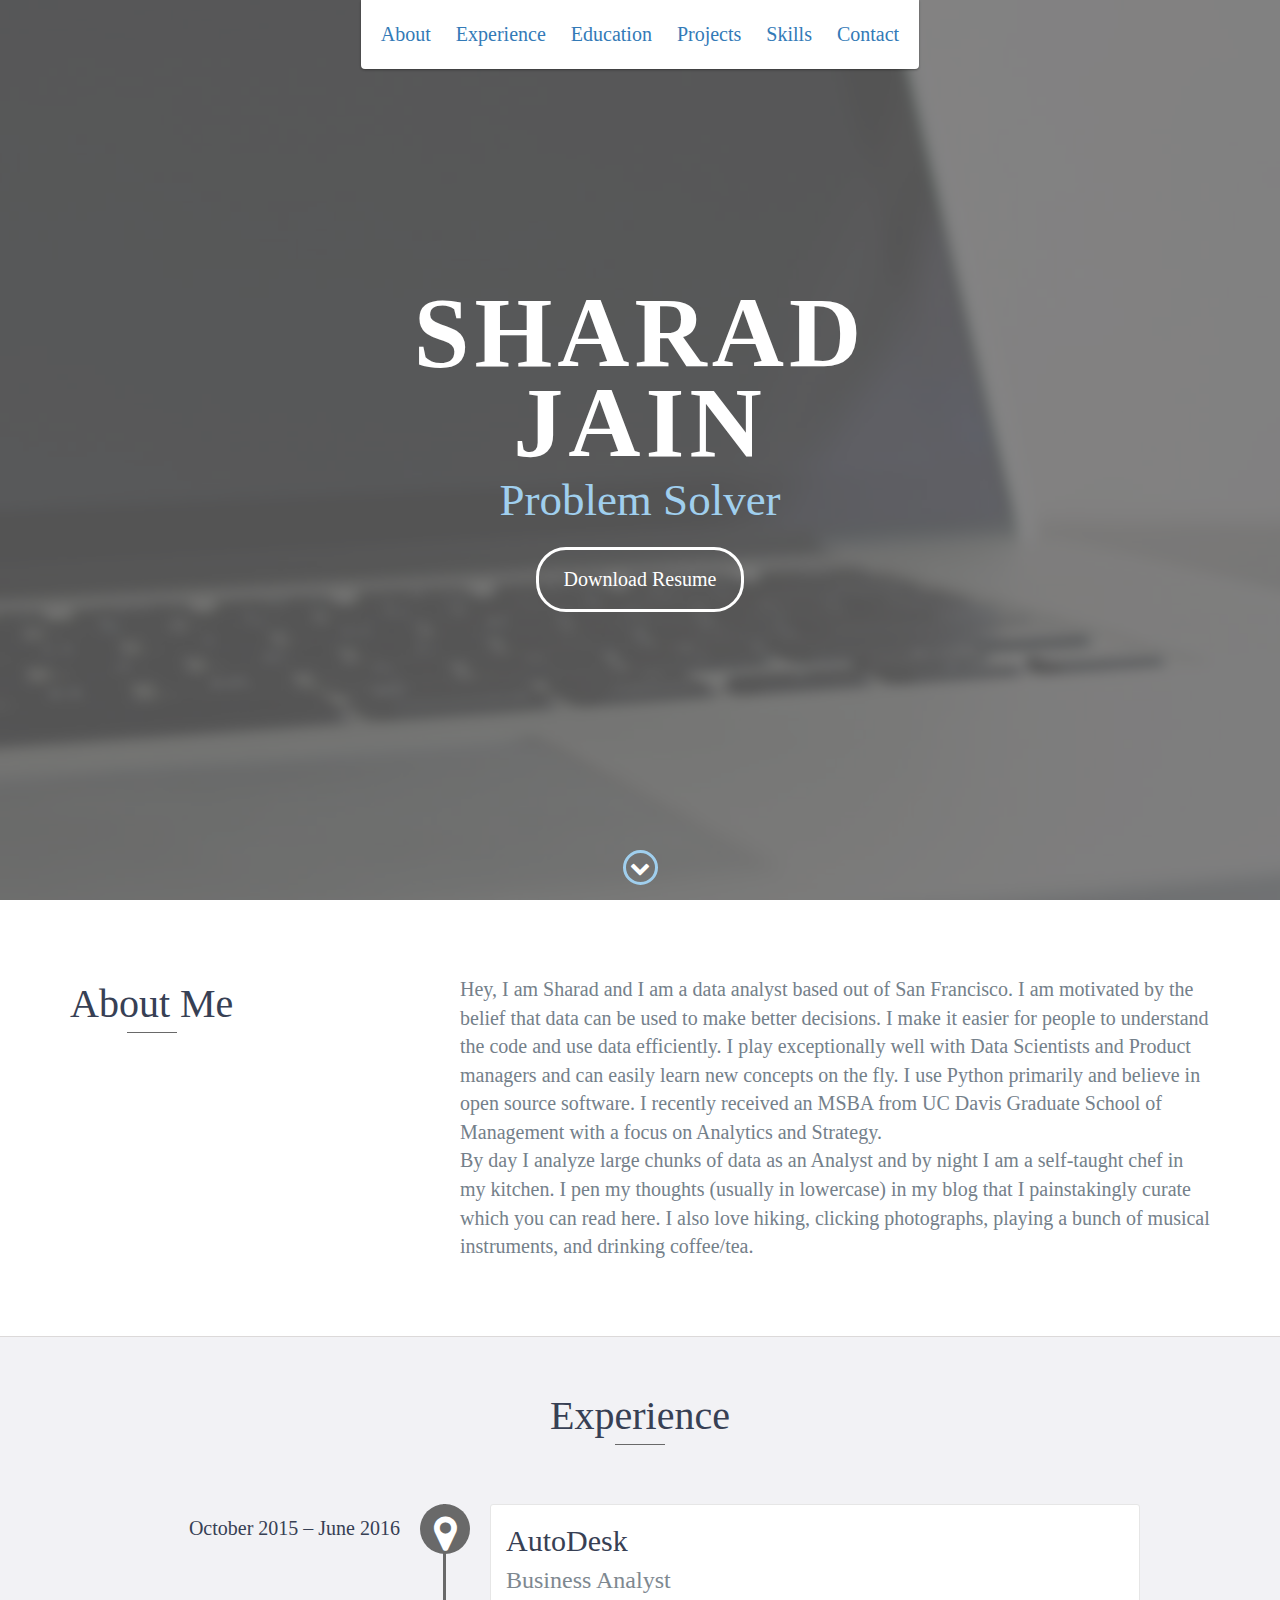
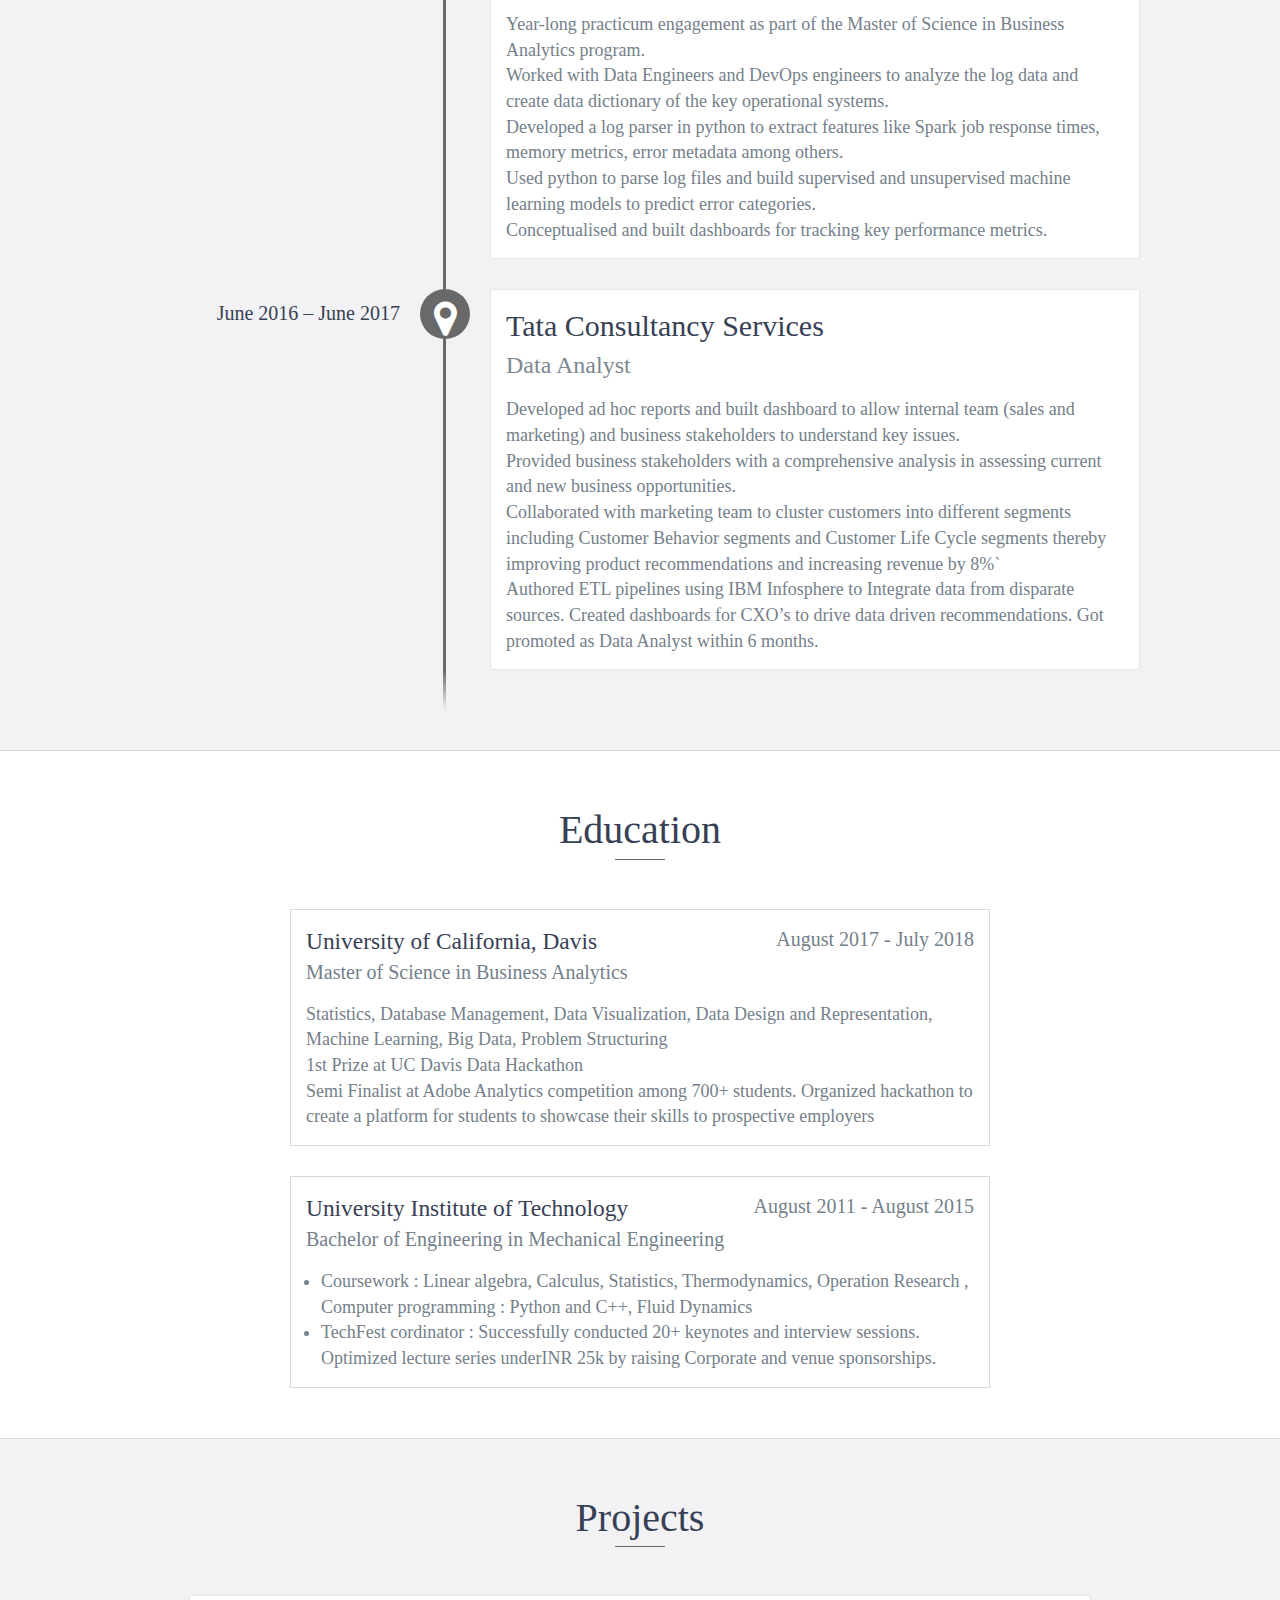
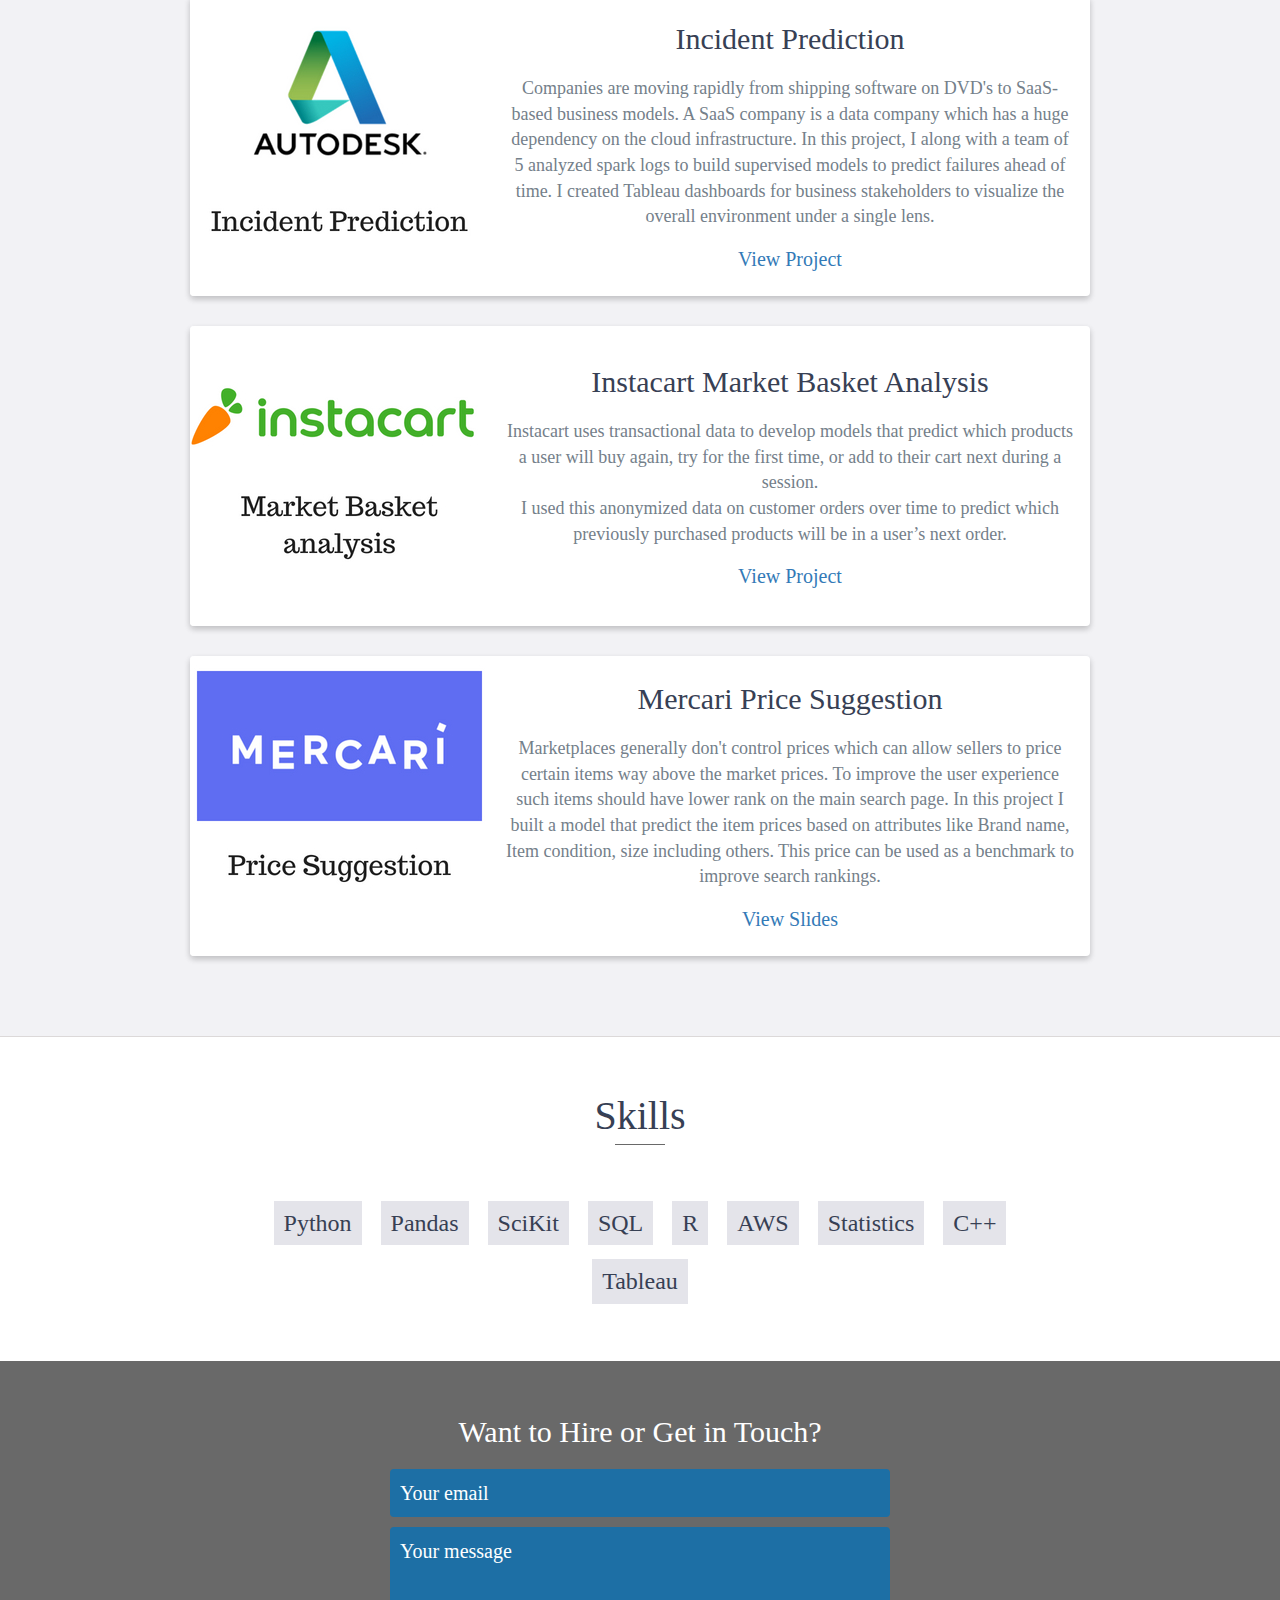
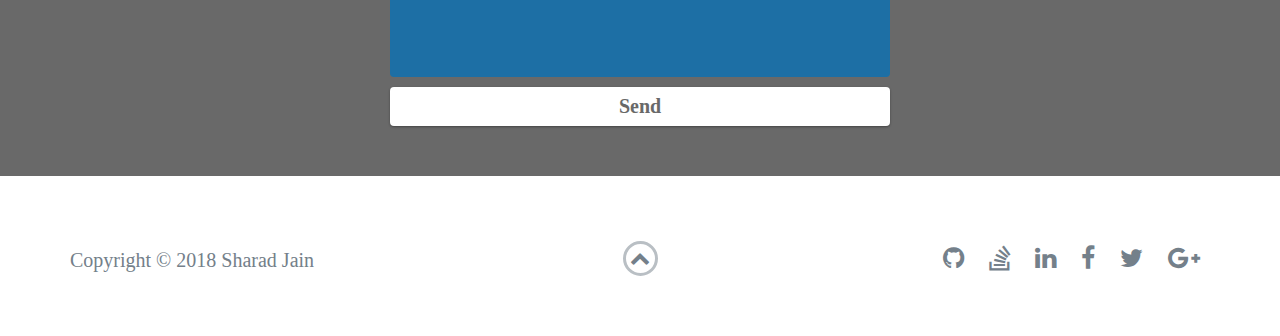
<file: index.html>
<!DOCTYPE html>
<html class="no-js" lang="en">

<head>
    <meta charset="utf-8">
    <meta http-equiv="X-UA-Compatible" content="IE=edge">
    <meta name="viewport" content="width=device-width, initial-scale=1">
    <title>My Portfolio</title>
	<link rel="shortcut icon" href="favicon.ico" type="image/x-icon">
	<link rel="icon" href="favicon.ico" type="image/x-icon">
    <link href="https://fonts.googleapis.com/css?family=Lato:300,400,700,900" rel="stylesheet">
    <link rel="stylesheet" href="libs/font-awesome/css/font-awesome.min.css">
    <link href="css/bootstrap.min.css" rel="stylesheet">
    <link href="css/styles.css" rel="stylesheet">
</head>

<body>
    <div id="mobile-menu-open" class="shadow-large">
        <i class="fa fa-bars" aria-hidden="true"></i>
    </div>
    <!-- End #mobile-menu-toggle -->
    <header>
        <div id="mobile-menu-close">
            <span>Close</span> <i class="fa fa-times" aria-hidden="true"></i>
        </div>
        <ul id="menu" class="shadow">
            <li>
                <a href="#about">About</a>
            </li>
            <li>
                <a href="#experience">Experience</a>
            </li>
            <li>
                <a href="#education">Education</a>
            </li>
            <li>
                <a href="#projects">Projects</a>
            </li>
            <li>
                <a href="#skills">Skills</a>
            </li>
            <li>
                <a href="#contact">Contact</a>
            </li>
        </ul>
    </header>
    <!-- End header -->

    <div id="lead">
        <div id="lead-content">
            <h1>Sharad Jain</h1>
            <h2>Problem Solver</h2>
            <a href="https://docs.google.com/uc?export=download&id=1AiikHD3Gzn6TMgX55wfBM85wxpgubDhf" download="sharad_jain_resume.pdf" class="btn-rounded-white">Download Resume</a>
        </div>
        <!-- End #lead-content -->

        <div id="lead-overlay"></div>

        <div id="lead-down">
            <span>
                <i class="fa fa-chevron-down" aria-hidden="true"></i>
            </span>
        </div>
        <!-- End #lead-down -->
    </div>
    <!-- End #lead -->

    <div id="about">
        <div class="container">
            <div class="row">
                <div class="col-md-4">
                    <h2 class="heading">About Me</h2>
                </div>
                <div class="col-md-8">
                    <p>
                      Hey, I am Sharad and I am a data analyst based out of San Francisco. I am motivated by the belief that data can be used to make better decisions. I make it easier for people to understand the code and use data efficiently. I play exceptionally well with Data Scientists and Product managers and can easily learn new concepts on the fly. I use Python primarily and believe in open source software. I recently received an MSBA from UC Davis Graduate School of Management with a focus on Analytics and Strategy.<br/>
                      By day I analyze large chunks of data as an Analyst and by night I am a self-taught chef in my kitchen. I pen my thoughts (usually in lowercase) in my blog that I painstakingly curate which you can read here. I also love hiking, clicking photographs, playing a bunch of musical instruments, and drinking coffee/tea.
                    </p>
                </div>
            </div>
        </div>
    </div>
    <!-- End #about -->

    <div id="experience" class="background-alt">
        <h2 class="heading">Experience</h2>
        <div id="experience-timeline">
            <div data-date="October 2015 – June 2016">
                <h3>AutoDesk</h3>
                <h4>Business Analyst</h4>
                <p>
                  Year-long practicum engagement as part of the Master of Science in Business Analytics program. </br> Worked with Data Engineers and DevOps engineers to analyze the log data and create data dictionary of the key operational systems. </br> Developed a log parser in python to extract features like Spark job response times, memory metrics, error metadata among others.
                  </br> Used python to parse log files and build supervised and unsupervised machine learning models to predict error categories.</br> Conceptualised and built dashboards for tracking key performance metrics.
                </p>
            </div>

            <div data-date="June 2016 – June 2017">
                <h3>Tata Consultancy Services</h3>
                <h4>Data Analyst</h4>
                <p>
                  Developed ad hoc reports and built dashboard to allow internal team (sales and marketing) and business stakeholders to understand key issues.
                  </br>Provided business stakeholders with a comprehensive analysis in assessing current and new business opportunities.
                  </br>Collaborated with marketing team to cluster customers into different segments including Customer Behavior segments and Customer Life Cycle segments thereby improving product recommendations and increasing revenue by 8%`
                  </br>Authored ETL pipelines using IBM Infosphere to Integrate data from disparate sources. Created dashboards for CXO’s to drive data driven recommendations. Got promoted as Data Analyst within 6 months.
                </p>
            </div>


        </div>
    </div>
    <!-- End #experience -->

    <div id="education">
        <h2 class="heading">Education</h2>
        <div class="education-block">
            <h3>University of California, Davis</h3>
            <span class="education-date">August 2017 - July 2018</span>
            <h4>Master of Science in Business Analytics</h4>
            <p>
              Statistics, Database Management, Data Visualization, Data Design and Representation, Machine Learning, Big Data, Problem Structuring
              </br>1st Prize at UC Davis Data Hackathon
              </br>Semi Finalist at Adobe Analytics competition among 700+ students. Organized hackathon to create a platform for students to showcase their skills to prospective employers

            </p>
        </div>
        <!-- End .education-block -->

        <div class="education-block">
            <h3>University Institute of Technology</h3>
            <span class="education-date">August 2011 - August 2015</span>
            <h4>Bachelor of Engineering in Mechanical Engineering</h4>
            <ul>
                <li>
                    Coursework : Linear algebra, Calculus, Statistics, Thermodynamics, Operation Research , Computer programming : Python and C++, Fluid Dynamics
                </li>
                <li>
                  TechFest cordinator : Successfully conducted 20+ keynotes and interview sessions.
                </br>Optimized lecture series underINR 25k by raising Corporate and venue sponsorships.
                </li>
            </ul>
        </div>
        <!-- End .education-block -->
    </div>
    <!-- End #education -->

    <div id="projects" class="background-alt">
        <h2 class="heading">Projects</h2>
        <div class="container">
            <div class="row">
                <div class="project shadow-large">
                    <div class="project-image">
                        <img src="images/1.jpg" />
                    </div>
                    <!-- End .project-image -->

                    <div class="project-info">
                        <h3>Incident Prediction</h3>
                        <p>
                          Companies are moving rapidly from shipping software on DVD's to SaaS-based business models. A SaaS company is a data company which has a huge dependency on the cloud infrastructure. In this project, I along with a team of 5 analyzed spark logs to build supervised models to predict failures ahead of time. I created Tableau dashboards for business stakeholders to visualize the overall environment under a single lens.

                        </p>
                        <a href="https://www.slideshare.net/SharadJain19/autodesk-109023617">View Project</a>

                    </div>
                    <!-- End .project-info -->
                </div>
                <!-- End .project -->

                <div class="project shadow-large">
                    <div class="project-image">
                        <img src="images/2.jpg" />
                    </div>
                    <!-- End .project-image -->
                    <div class="project-info">
                        <h3>Instacart Market Basket Analysis</h3>
                        <p>
                            Instacart uses transactional data to develop models that predict which products a user will buy again, try for the first time, or add to their cart next during a session.
                            </br>I used this anonymized data on customer orders over time to predict which previously purchased products will be in a user’s next order.
                        </p>
                        <a href="#">View Project</a>
                    </div>
                    <!-- End .project-info -->
                </div>
                <!-- End .project -->
                <div class="project shadow-large">
                    <div class="project-image">
                        <img src="images/3.jpg" />
                    </div>
                    <!-- End .project-image -->
                    <div class="project-info">
                        <h3>Mercari Price Suggestion</h3>
                        <p>
                            Marketplaces generally don't control prices which can allow sellers to price certain items way above the market prices. To improve the user experience such items should have lower rank on the main search page. In this project I built a model that predict the item prices based on attributes like Brand name, Item condition, size including others. This price can be used as a benchmark to improve search rankings.
                        </p>
                        <a href="https://www.slideshare.net/SharadJain19/mercari-price-suggestion-challenge-109021935">View Slides</a>
                    </div>
                    <!-- End .project-info -->
                </div>
                <!-- End .project -->
            </div>
        </div>
    </div>
    <!-- End #projects -->

    <div id="skills">
        <h2 class="heading">Skills</h2>
        <ul>
            <li>Python</li>
            <li>Pandas</li>
            <li>SciKit</li>
            <li>SQL</li>
            <li>R</li>
            <li>AWS</li>
            <li>Statistics</li>
            <li>C++</li>
            <li>Tableau</li>
        </ul>
    </div>
    <!-- End #skills -->

    <div id="contact">
        <h2>Want to Hire or Get in Touch?</h2>
        <div id="contact-form">
            <form method="POST" action="https://formspree.io/email@email.com">
                <input type="hidden" name="_subject" value="Contact request from personal website" />
                <input type="email" name="_replyto" placeholder="Your email" required>
                <textarea name="message" placeholder="Your message" required></textarea>
                <button type="submit">Send</button>
            </form>
        </div>
        <!-- End #contact-form -->
    </div>
    <!-- End #contact -->

    <footer>
        <div class="container">
            <div class="row">
                <div class="col-sm-5 copyright">
                    <p>
                        Copyright &copy; 2018 Sharad Jain
                    </p>
                </div>
                <div class="col-sm-2 top">
                    <span id="to-top">
                        <i class="fa fa-chevron-up" aria-hidden="true"></i>
                    </span>
                </div>
                <div class="col-sm-5 social">
                    <ul>
                        <li>
                            <a href="https://github.com/" target="_blank"><i class="fa fa-github" aria-hidden="true"></i></a>
                        </li>
                        <li>
                            <a href="https://stackoverflow.com/" target="_blank"><i class="fa fa-stack-overflow" aria-hidden="true"></i></a>
                        </li>
                        <li>
                            <a href="https://linkedin.com/in/sharadjain4" target="_blank"><i class="fa fa-linkedin" aria-hidden="true"></i></a>
                        </li>
                        <li>
                            <a href="https://www.facebook.com/Im.sharad.jain" target="_blank"><i class="fa fa-facebook" aria-hidden="true"></i></a>
                        </li>
                        <li>
                            <a href="https://twitter.com/Im_Sharad_Jain" target="_blank"><i class="fa fa-twitter" aria-hidden="true"></i></a>
                        </li>
                        <li>
                            <a href="https://plus.google.com/" target="_blank"><i class="fa fa-google-plus" aria-hidden="true"></i></a>
                        </li>
                    </ul>
                </div>
            </div>
        </div>
    </footer>
    <!-- End footer -->

    <script src="https://ajax.googleapis.com/ajax/libs/jquery/1.12.4/jquery.min.js"></script>
    <script src="js/scripts.min.js"></script>
</body>

</html>
</file>
<file: css/styles.css>
/*!
    Title: Dev Portfolio Template
    Version: 1.2.1
    Last Change: 08/28/2017
    Author: Ryan Fitzgerald
    Repo: https://github.com/RyanFitzgerald/devportfolio-template
    Issues: https://github.com/RyanFitzgerald/devportfolio-template/issues

    Description: This file contains all the styles associated with the page
    that don't come from third party libraries. This file gets compiled using
    Gulp and send to the /css folder which is then loaded on the page.
    */
    body{
    	font-family:'Georgia', serif;
    	font-size:20px
    }
    body.active{
    	overflow:hidden;
    	z-index:-1
    }
    .no-js #experience-timeline>div{
    	background:#fff;
    	padding:10px;
    	margin-bottom:10px;
    	border:1px solid #dcd9d9
    }
    .no-js #experience-timeline>div h3{
    	font-size:1.5em;
    	font-weight:300;
    	color:#374054;
    	display:inline-block;
    	margin:0
    }
    .no-js #experience-timeline>div h4{
    	font-size:1.2em;
    	font-weight:300;
    	color:#7e8890;
    	margin:0 0 15px 0
    }
    .no-js #experience-timeline>div p{
    	color:#74808a;
    	font-size:0.9em;
    	margin:0
    }
    .no-js #experience-timeline:before,.no-js #experience-timeline:after{
    	content:none
    }
    @keyframes dropHeader{
    	0%{
    		transform:translateY(-100%)
    }
    	100%{
    		transform:translateY(0)
    }
    }
    header{
    	position:absolute;
    	top:0;
    	left:0;
    	right:0;
    	text-align:center;
    	z-index:10;
    	animation-name:dropHeader;
    	animation-iteration-count:1;
    	animation-timing-function:ease;
    	animation-duration:0.75s
    }
    header ul{
    	display:inline-block;
    	background:#fff;
    	text-align:center;
    	padding:10px;
    	margin:0;
    	border-bottom-right-radius:4px;
    	border-bottom-left-radius:4px
    }
    header li{
    	display:inline-block
    }
    header a{
    	display:block;
    	color:;
    	padding:10px
    }
    header a:hover{
    	color:#217dbb;
    	text-decoration:none;
    	background:#eee;
    	border-radius:4px
    }
    header a:focus{
    	color:#696969;
    	text-decoration:none
    }
    header.active{
    	display:block
    }
    header.sticky{
    	position:fixed;
    	z-index:999
    }
    #menu.active{
    	display:block
    }
    #mobile-menu-open{
    	display:none;
    	cursor:pointer;
    	position:fixed;
    	right:15px;
    	top:10px;
    	color:#696969;
    	font-size:1.5em;
    	z-index:20;
    	padding:0 7px;
    	border-radius:4px;
    	background:#fff
    }
    #mobile-menu-close{
    	display:none;
    	text-align:right;
    	width:100%;
    	background:#fff;
    	font-size:1.5em;
    	padding-right:15px;
    	padding-top:10px;
    	cursor:pointer;
    	color:#696969
    }
    #mobile-menu-close span{
    	font-size:0.5em;
    	text-transform:uppercase
    }
    #mobile-menu-close i{
    	vertical-align:middle
    }
    footer{
    	padding:50px 0
    }
    .copyright{
    	padding-top:20px
    }
    .copyright p{
    	margin:0;
    	color:#74808a
    }
    .top{
    	text-align:center
    }
    .top span{
    	cursor:pointer;
    	display:block;
    	margin:15px auto 0 auto;
    	width:35px;
    	height:35px;
    	border-radius:50%;
    	border:3px solid #b9bfc4;
    	text-align:center
    }
    .top i{
    	color:#74808a
    }
    .social{
    	text-align:right
    }
    .social ul{
    	margin:5px 0 0 0;
    	padding:0
    }
    .social li{
    	display:inline-block;
    	font-size:1.25em;
    	list-style:none
    }
    .social a{
    	display:block;
    	color:#74808a;
    	padding:10px
    }
    .social a:hover{
    	color:#696969
    }
    .btn-rounded-white{
    	display:inline-block;
    	color:#fff;
    	padding:15px 25px;
    	border:3px solid #fff;
    	border-radius:30px;
    	transition:.5s ease all
    }
    .btn-rounded-white:hover{
    	color:#696969;
    	background:#fff;
    	text-decoration:none
    }
    .shadow{
    	box-shadow:0 1px 3px rgba(0,0,0,0.12),0 1px 2px rgba(0,0,0,0.24)
    }
    .shadow-large{
    	box-shadow:0 3px 6px rgba(0,0,0,0.08),0 3px 6px rgba(0,0,0,0.15)
    }
    .heading{
    	position:relative;
    	display:inline-block;
    	font-size:2em;
    	font-weight:300;
    	margin:0 0 30px 0
    }
    .heading:after{
    	position:absolute;
    	content:'';
    	top:100%;
    	height:1px;
    	width:50px;
    	left:0;
    	right:0;
    	margin:0 auto;
    	background:#696969
    }
    .background-alt{
    	background:#f2f2f5
    }
    #lead{
    	position:relative;
    	height:100vh;
    	min-height:500px;
    	max-height:1080px;
    	background:url(../images/lead-bg.jpg);
    	background-size:cover;
    	padding:15px;
    	overflow:hidden
    }
    #lead-content{
    	position:absolute;
    	z-index:10;
    	top:50%;
    	left:50%;
    	transform:translate(-50%, -50%);
    	text-align:center
    }
    #lead-content h1,#lead-content h2{
    	margin:0
    }
    #lead-content h1{
    	color:#fff;
    	font-weight:900;
    	font-size:5em;
    	text-transform:uppercase;
    	letter-spacing:0.05em;
    	line-height:0.9em
    }
    #lead-content h2{
    	color:#a0cfee;
    	font-weight:500;
    	font-size:2.25em;
    	margin-bottom:15px
    }
    #lead-overlay{
    	position:absolute;
    	height:100%;
    	width:100%;
    	top:0;
    	right:0;
    	bottom:0;
    	left:0;
    	background:rgba(105,105,105,0.8);    /* Sharad : Changed the backgroun overlay color from blut to 105,105,105 */
    	z-index:1
    }
    #lead-down{
    	position:absolute;
    	left:0;
    	right:0;
    	width:100%;
    	text-align:center;
    	z-index:10;
    	bottom:15px;
    	color:#fff
    }
    #lead-down span{
    	cursor:pointer;
    	display:block;
    	margin:0 auto;
    	width:35px;
    	height:35px;
    	border-radius:50%;
    	border:3px solid #a0cfee;
    	text-align:center
    }
    #lead-down i{
    	animation:pulsate 1.5s ease;
    	animation-iteration-count:infinite;
    	padding-top:5px
    }
    @keyframes pulsate{
    	0%{
    		transform:scale(1, 1)
    }
    	50%{
    		transform:scale(1.2, 1.2)
    }
    	100%{
    		transform:scale(1, 1)
    }
    }
    #about{
    	padding:75px 15px;
    	border-bottom:1px solid #dcd9d9
    }
    #about h2{
    	color:#374054
    }
    #about p{
    	color:#74808a;
    	margin:0
    }
    #experience{
    	padding:50px 15px;
    	text-align:center;
    	border-bottom:1px solid #dcd9d9
    }
    #experience h2{
    	color:#374054
    }
    #experience-timeline{
    	margin:30px auto 0 auto;
    	position:relative;
    	max-width:1000px
    }
    #experience-timeline:before{
    	position:absolute;
    	content:'';
    	top:0;
    	bottom:0;
    	left:303px;
    	right:auto;
    	height:100%;
    	width:3px;
    	background:#696969;
    	z-index:0
    }
    #experience-timeline:after{
    	position:absolute;
    	content:'';
    	width:3px;
    	height:40px;
    	background:#696969;
    	background:linear-gradient(to bottom, #696969, rgba(52,152,219,0));
    	top:100%;
    	left:303px
    }
    .vtimeline-content{
    	margin-left:350px;
    	background:#fff;
    	border:1px solid #e6e6e6;
    	padding:15px;
    	border-radius:3px;
    	text-align:left
    }
    .vtimeline-content h3{
    	font-size:1.5em;
    	font-weight:300;
    	color:#374054;
    	display:inline-block;
    	margin:0
    }
    .vtimeline-content h4{
    	font-size:1.2em;
    	font-weight:300;
    	color:#7e8890;
    	margin:0 0 15px 0
    }
    .vtimeline-content p{
    	color:#74808a;
    	font-size:0.9em;
    	margin:0
    }
    .vtimeline-point{
    	position:relative;
    	display:block;
    	vertical-align:top;
    	margin-bottom:30px
    }
    .vtimeline-icon{
    	position:relative;
    	color:#fff;
    	width:50px;
    	height:50px;
    	background:#696969;
    	border-radius:50%;
    	float:left;
    	z-index:99;
    	margin-left:280px
    }
    .vtimeline-icon i{
    	display:block;
    	font-size:2em;
    	margin-top:10px
    }
    .vtimeline-date{
    	width:260px;
    	text-align:right;
    	position:absolute;
    	left:0;
    	top:10px;
    	font-weight:300;
    	color:#374054
    }
    #education{
    	padding:50px 15px 20px 15px;
    	border-bottom:1px solid #dcd9d9;
    	text-align:center
    }
    #education h2{
    	color:#374054;
    	margin-bottom:50px
    }
    .education-block{
    	max-width:700px;
    	margin:0 auto 30px auto;
    	padding:15px;
    	border:1px solid #dcd9d9;
    	text-align:left
    }
    .education-block h3{
    	font-weight:500;
    	float:left;
    	margin:0;
    	color:#374054
    }
    .education-block span{
    	color:#74808a;
    	float:right
    }
    .education-block h4{
    	color:#74808a;
    	clear:both;
    	font-weight:500;
    	margin:0 0 15px 0
    }
    .education-block p,.education-block ul{
    	margin:0;
    	color:#74808a;
    	font-size:0.9em
    }
    .education-block ul{
    	padding:0 0 0 15px
    }
    #projects{
    	padding:50px 15px;
    	border-bottom:1px solid #dcd9d9;
    	text-align:center
    }
    #projects h2{
    	color:#374054;
    	margin-bottom:50px
    }
    .project{
    	position:relative;
    	max-width:900px;
    	margin:0 auto 30px auto;
    	overflow:hidden;
    	background:#fff;
    	border-radius:4px
    }
    .project-image{
    	float:left
    }
    .project-info{
    	position:absolute;
    	top:50%;
    	transform:translateY(-50%);
    	margin-left:300px;
    	padding:15px
    }
    .project-info h3{
    	font-size:1.5em;
    	font-weight:300;
    	color:#374054;
    	margin:0 0 15px 0
    }
    .project-info p{
    	color:#74808a;
    	margin:0 0 15px 0;
    	font-size:0.9em
    }
    .no-image .project-info{
    	position:relative;
    	margin:0;
    	padding:30px 15px;
    	transform:none
    }
    #more-projects{
    	display:none
    }
    #skills{
    	padding:50px 15px;
    	text-align:center
    }
    #skills h2{
    	color:#374054;
    	margin-bottom:50px
    }
    #skills ul{
    	display:block;
    	margin:0 auto;
    	padding:0;
    	max-width:800px
    }
    #skills li{
    	display:inline-block;
    	margin:7px;
    	padding:5px 10px;
    	color:#374054;
    	background:#e4e4ea;
    	list-style:none;
    	cursor:default;
    	font-size:1.2em
    }
    #contact{
    	padding:50px 15px;
    	background:#696969;
    	text-align:center
    }
    #contact h2{
    	margin:0 0 15px 0;
    	color:#fff;
    	font-weight:500
    }
    #contact-form{
    	max-width:500px;
    	margin:0 auto
    }
    #contact-form input,#contact-form textarea{
    	display:block;
    	width:100%;
    	padding:10px;
    	border-radius:4px;
    	border:none;
    	margin-bottom:10px;
    	background:#1d6fa5;
    	color:#fff;
    	transition:.5s ease all
    }
    #contact-form input::-webkit-input-placeholder,#contact-form textarea::-webkit-input-placeholder{
    	color:#fff
    }
    #contact-form input:-moz-placeholder,#contact-form textarea:-moz-placeholder{
    	color:#fff;
    	opacity:1
    }
    #contact-form input::-moz-placeholder,#contact-form textarea::-moz-placeholder{
    	color:#fff;
    	opacity:1
    }
    #contact-form input:-ms-input-placeholder,#contact-form textarea:-ms-input-placeholder{
    	color:#fff
    }
    #contact-form input:focus,#contact-form textarea:focus{
    	outline:none;
    	background:#16527a
    }
    #contact-form textarea{
    	height:150px;
    	resize:none
    }
    #contact-form button{
    	display:block;
    	width:100%;
    	background:#fff;
    	border-radius:4px;
    	padding:5px 10px;
    	border:none;
    	color:#696969;
    	font-weight:700;
    	box-shadow:0 1px 3px rgba(0,0,0,0.12),0 1px 2px rgba(0,0,0,0.24);
    	transition:.5s ease all
    }
    #contact-form button:hover{
    	box-shadow:0 10px 20px rgba(0,0,0,0.19),0 6px 6px rgba(0,0,0,0.23)
    }
    .optional-section{
    	padding:50px 15px;
    	text-align:center;
    	border-top:1px solid #dcd9d9
    }
    .optional-section h2{
    	color:#374054
    }
    .optional-section-block{
    	max-width:700px;
    	margin:0 auto 30px auto;
    	padding:15px;
    	border:1px solid #dcd9d9;
    	background:#fff;
    	text-align:left
    }
    .optional-section-block h3{
    	font-weight:500;
    	margin:0 0 15px 0;
    	color:#374054
    }
    .optional-section-block h4{
    	color:#74808a;
    	clear:both;
    	font-weight:500;
    	margin:0 0 15px 0
    }
    .optional-section-block p,.optional-section-block ul{
    	margin:0 0 15px 0;
    	color:#74808a;
    	font-size:0.9em
    }
    .optional-section-block ul{
    	padding:0 0 0 15px
    }
    @media only screen and (max-width: 750px){
    	#experience-timeline:before,#experience-timeline:after{
    		left:23px
    }
    	.vtimeline-date{
    		width:auto;
    		text-align:left;
    		position:relative;
    		margin-bottom:15px;
    		display:block;
    		margin-left:70px
    }
    	.vtimeline-icon{
    		margin-left:0
    }
    	.vtimeline-content{
    		margin-left:70px
    }
    }
    @media only screen and (max-width: 992px){
    	#lead{
    		height:auto;
    		min-height:auto;
    		max-height:auto;
    		padding:100px 15px
    }
    	#lead-content{
    		position:relative;
    		transform:none;
    		left:auto;
    		top:auto
    }
    	#lead-content h1{
    		font-size:3em
    }
    	#lead-content h2{
    		font-size:1.75em
    }
    	#about{
    		text-align:center
    }
    	#about p{
    		text-align:left
    }
    }
    @media only screen and (max-width: 768px){
    	header{
    		position:fixed;
    		display:none;
    		z-index:999;
    		animation:none;
    		bottom:0;
    		height:100%
    }
    	#mobile-menu-open,#mobile-menu-close{
    		display:block
    }
    	#menu{
    		height:100%;
    		overflow-y:auto;
    		box-shadow:none;
    		border-radius:0;
    		width:100%
    }
    	#menu li{
    		display:block;
    		margin-bottom:10px
    }
    	#lead-content h1{
    		font-size:2em
    }
    	#lead-content h2{
    		font-size:1.3em
    }
    	#lead-content a{
    		padding:10px 20px
    }
    	#lead-down{
    		display:none
    }
    	.education-block h3,.education-block span{
    		float:none
    }
    	.project-image{
    		display:none
    }
    	.project-info{
    		position:relative;
    		margin:0;
    		padding:30px 15px;
    		top:auto;
    		transform:none
    }
    	footer{
    		text-align:center
    }
    	.social{
    		text-align:center
    }
    }
    @media only screen and (max-width: 480px){
    	#lead-content h1{
    		font-size:1.5em
    }
    	#lead-content h2{
    		font-size:1em
    }
    	#lead-content a{
    		font-size:0.9em;
    		padding:5px 10px
    }
    }
</file>
